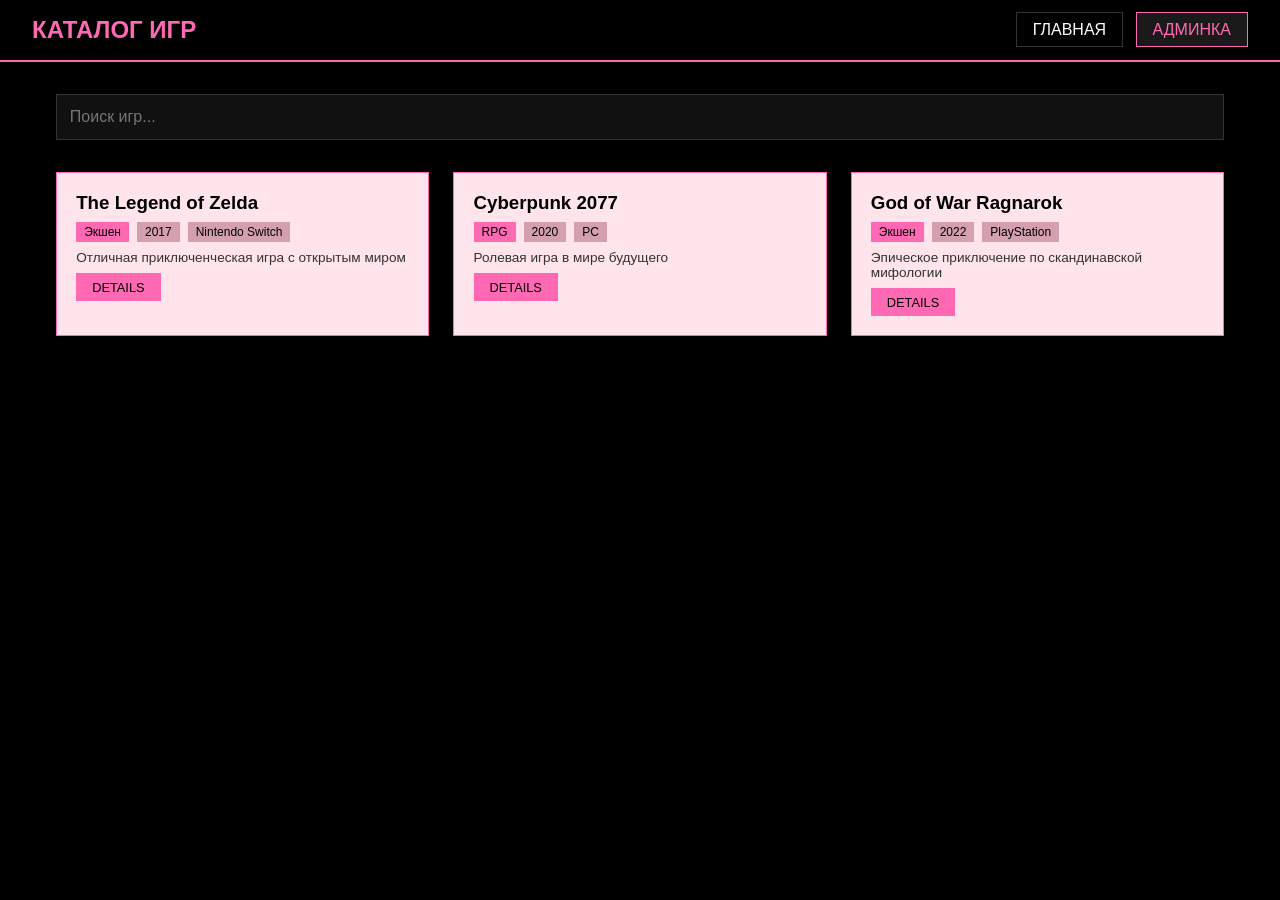
<file: index.html>
<!DOCTYPE html>
<html lang="ru">
<head>
    <meta charset="UTF-8">
    <meta name="viewport" content="width=device-width, initial-scale=1.0">
    <title>Каталог игр</title>
    <link rel="stylesheet" href="style.css">
</head>
<body>
    <header>
        <h1>КАТАЛОГ ИГР</h1>
        <nav>
            <a href="index.html">ГЛАВНАЯ</a>
            <a href="admin.html" class="admin-link">АДМИНКА</a>
        </nav>
    </header>
    <main>
        <div class="search-box">
            <input type="text" id="search" placeholder="Поиск игр...">
        </div>
        <div id="grid" class="games-grid"></div>
    </main>
    <script src="js/data.js"></script>
    <script src="js/catalog.js"></script>
</body>
</html>
</file>
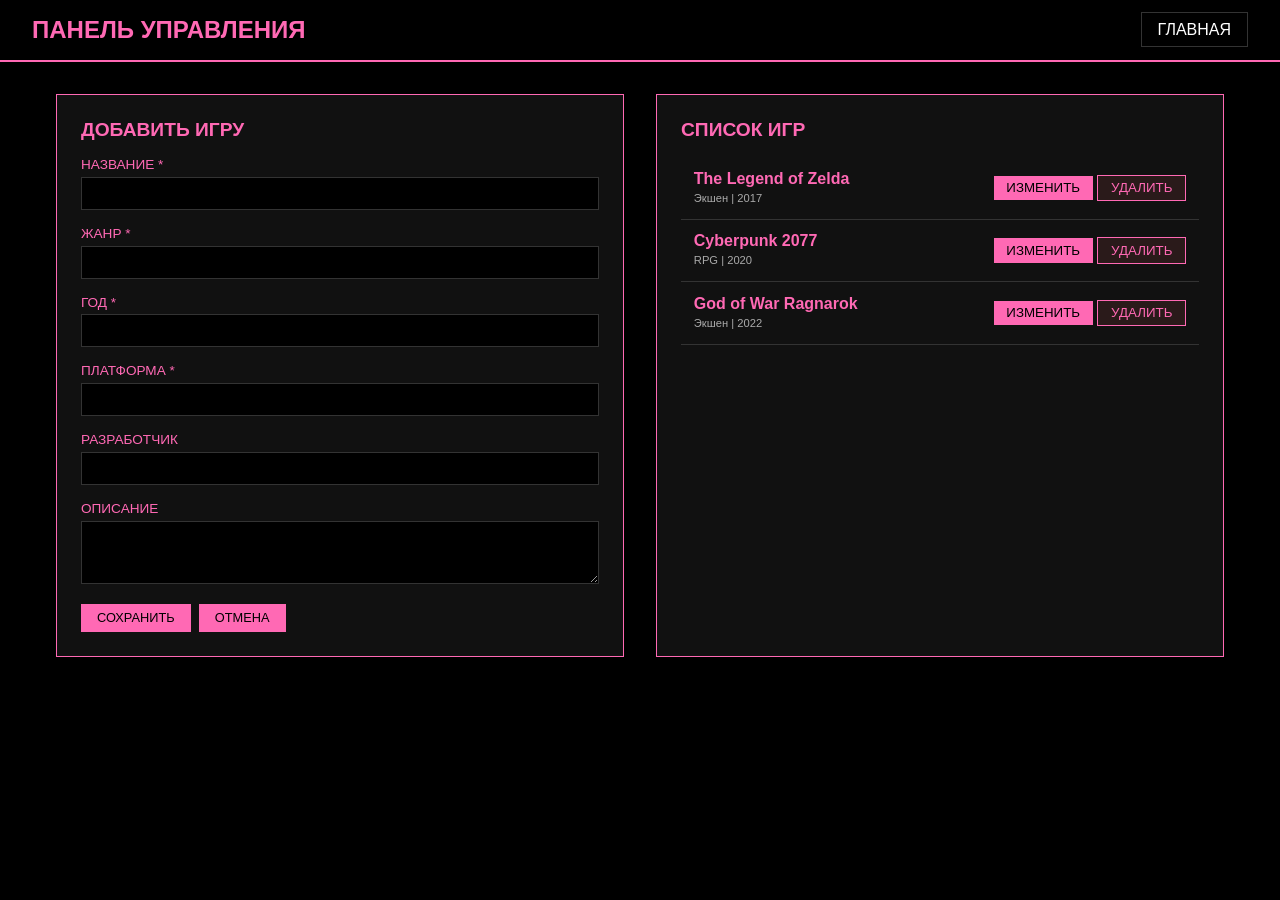
<file: admin.html>
<!DOCTYPE html>
<html lang="ru">
<head>
    <meta charset="UTF-8">
    <meta name="viewport" content="width=device-width, initial-scale=1.0">
    <title>Панель управления</title>
    <link rel="stylesheet" href="style.css">
</head>
<body>
    <header>
        <h1>ПАНЕЛЬ УПРАВЛЕНИЯ</h1>
        <nav>
            <a href="index.html">ГЛАВНАЯ</a>
        </nav>
    </header>
    <main>
        <div class="admin-container">
            <div class="form-box">
                <h2 id="formTitle">ДОБАВИТЬ ИГРУ</h2>
                <form id="gameForm">
                    <input type="hidden" id="gameId">
                    <div class="form-group">
                        <label>НАЗВАНИЕ *</label>
                        <input type="text" id="title" required>
                    </div>
                    <div class="form-group">
                        <label>ЖАНР *</label>
                        <input type="text" id="genre" required>
                    </div>
                    <div class="form-group">
                        <label>ГОД *</label>
                        <input type="number" id="year" required>
                    </div>
                    <div class="form-group">
                        <label>ПЛАТФОРМА *</label>
                        <input type="text" id="platform" required>
                    </div>
                    <div class="form-group">
                        <label>РАЗРАБОТЧИК</label>
                        <input type="text" id="developer">
                    </div>
                    <div class="form-group">
                        <label>ОПИСАНИЕ</label>
                        <textarea id="description" rows="3"></textarea>
                    </div>
                    <div class="form-buttons">
                        <button type="submit" class="btn">СОХРАНИТЬ</button>
                        <button type="button" class="btn" id="cancelBtn">ОТМЕНА</button>
                    </div>
                </form>
            </div>
            <div class="list-box">
                <h2>СПИСОК ИГР</h2>
                <div id="gamesList" class="admin-list"></div>
            </div>
        </div>
    </main>
    <script src="js/data.js"></script>
    <script src="js/admin.js"></script>
</body>
</html>
</file>
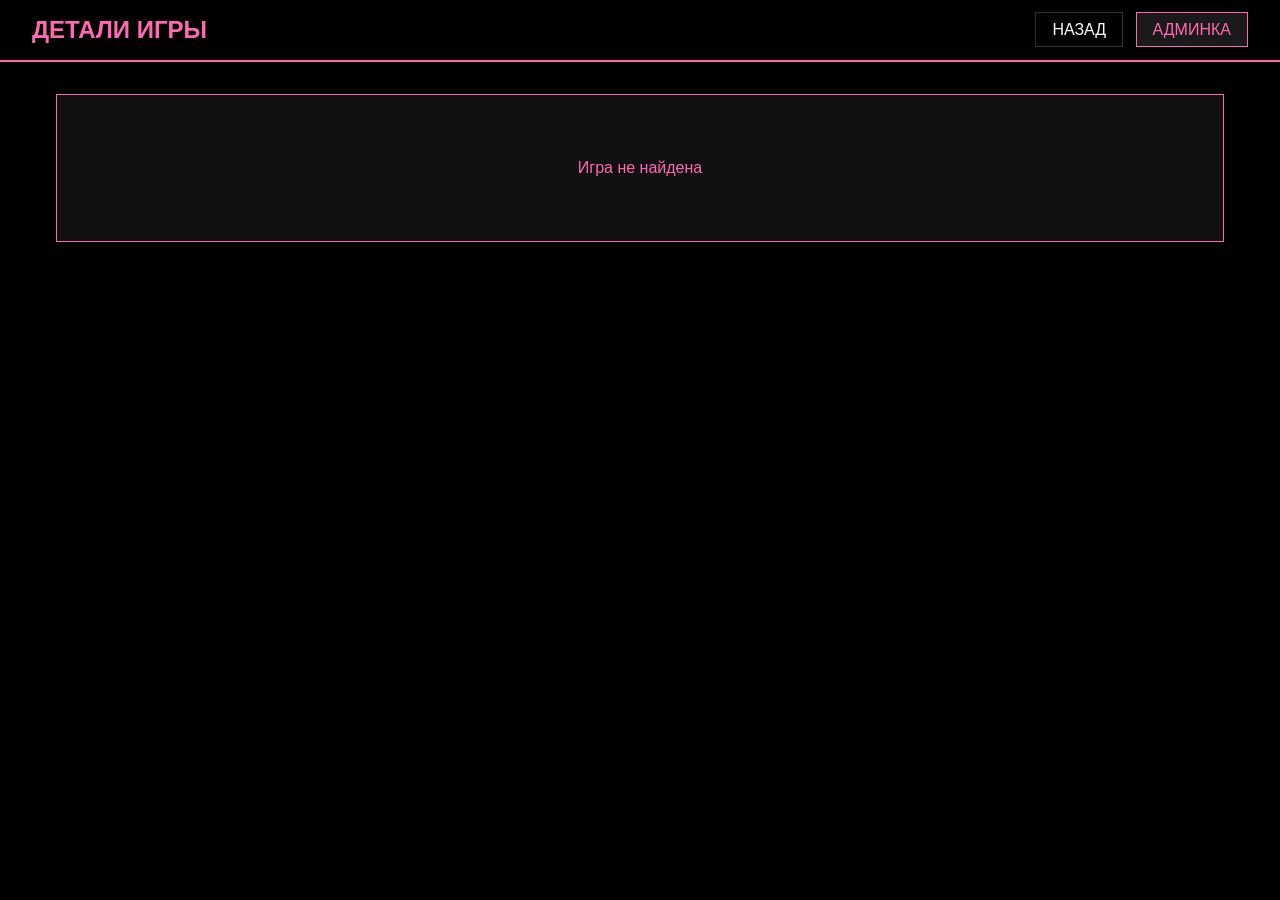
<file: game.html>
<!DOCTYPE html>
<html lang="ru">
<head>
    <meta charset="UTF-8">
    <meta name="viewport" content="width=device-width, initial-scale=1.0">
    <title>Детали игры</title>
    <link rel="stylesheet" href="style.css">
</head>
<body>
    <header>
        <h1>ДЕТАЛИ ИГРЫ</h1>
        <nav>
            <a href="index.html">НАЗАД</a>
            <a href="admin.html" class="admin-link">АДМИНКА</a>
        </nav>
    </header>
    <main>
        <div id="details" class="details-container"></div>
    </main>
    <script src="js/data.js"></script>
    <script src="js/game-details.js"></script>
</body>
</html>
</file>
<file: style.css>
* {
    margin: 0;
    padding: 0;
    box-sizing: border-box;
}

body {
    font-family: 'Segoe UI', Arial, sans-serif;
    background: #000;
    color: #fff;
}

header {
    background: #000;
    border-bottom: 2px solid #ff69b4;
    padding: 1rem 2rem;
    display: flex;
    justify-content: space-between;
    align-items: center;
    flex-wrap: wrap;
    gap: 1rem;
}

header h1 {
    color: #ff69b4;
    font-size: 1.5rem;
}

nav a {
    color: #fff;
    text-decoration: none;
    padding: 0.5rem 1rem;
    border: 1px solid #333;
    margin-left: 0.5rem;
}

nav a:hover {
    background: #ff69b4;
    color: #000;
}

.admin-link {
    background: #1a1a1a;
    border-color: #ff69b4;
    color: #ff69b4;
}

main {
    max-width: 1200px;
    margin: 2rem auto;
    padding: 0 1rem;
}

.search-box {
    margin-bottom: 2rem;
}

.search-box input {
    width: 100%;
    padding: 0.8rem;
    background: #111;
    border: 1px solid #333;
    color: #fff;
    font-size: 1rem;
}

.games-grid {
    display: grid;
    grid-template-columns: repeat(auto-fill, minmax(280px, 1fr));
    gap: 1.5rem;
}

.game-card {
    background: #ffe4ec;
    padding: 1.2rem;
    border: 1px solid #ff69b4;
    cursor: pointer;
    transition: all 0.3s;
}

.game-card:hover {
    transform: translateY(-3px);
    box-shadow: 0 5px 15px rgba(255,105,180,0.3);
}

.game-card h3 {
    color: #000;
    margin-bottom: 0.5rem;
}

.game-meta {
    display: flex;
    gap: 0.5rem;
    flex-wrap: wrap;
    margin: 0.5rem 0;
}

.genre {
    background: #ff69b4;
    color: #000;
    padding: 0.2rem 0.5rem;
    font-size: 0.75rem;
}

.year, .platform {
    background: #d4a0b0;
    color: #000;
    padding: 0.2rem 0.5rem;
    font-size: 0.75rem;
}

.desc-preview {
    color: #333;
    font-size: 0.85rem;
    margin: 0.5rem 0;
}

.btn {
    display: inline-block;
    background: #ff69b4;
    color: #000;
    padding: 0.4rem 1rem;
    text-decoration: none;
    font-size: 0.8rem;
    border: none;
    cursor: pointer;
}

.btn:hover {
    background: #ff1493;
    color: #fff;
}

.details-container {
    background: #111;
    border: 1px solid #ff69b4;
    padding: 2rem;
}

.details-container h2 {
    color: #ff69b4;
    margin-bottom: 1rem;
}

.detail-item {
    padding: 0.5rem;
    background: #000;
    margin: 0.5rem 0;
    border-left: 3px solid #ff69b4;
}

.detail-item strong {
    color: #ff69b4;
    width: 120px;
    display: inline-block;
}

.actions {
    margin-top: 1rem;
    display: flex;
    gap: 1rem;
}

.admin-container {
    display: grid;
    grid-template-columns: 1fr 1fr;
    gap: 2rem;
}

.form-box, .list-box {
    background: #111;
    border: 1px solid #ff69b4;
    padding: 1.5rem;
}

.form-box h2, .list-box h2 {
    color: #ff69b4;
    margin-bottom: 1rem;
    font-size: 1.2rem;
}

.form-group {
    margin-bottom: 1rem;
}

.form-group label {
    display: block;
    color: #ff69b4;
    margin-bottom: 0.3rem;
    font-size: 0.85rem;
}

.form-group input, .form-group textarea {
    width: 100%;
    padding: 0.5rem;
    background: #000;
    border: 1px solid #333;
    color: #fff;
}

.form-buttons {
    display: flex;
    gap: 0.5rem;
    margin-top: 1rem;
}

.admin-list {
    max-height: 500px;
    overflow-y: auto;
}

.admin-item {
    display: flex;
    justify-content: space-between;
    align-items: center;
    padding: 0.8rem;
    border-bottom: 1px solid #333;
}

.admin-item h4 {
    color: #ff69b4;
}

.admin-item small {
    color: #aaa;
    font-size: 0.7rem;
}

.edit, .delete {
    padding: 0.3rem 0.8rem;
    border: none;
    cursor: pointer;
}

.edit {
    background: #ff69b4;
    color: #000;
}

.delete {
    background: #2a1a1a;
    color: #ff69b4;
    border: 1px solid #ff69b4;
}

.no-data {
    text-align: center;
    padding: 2rem;
    color: #ff69b4;
}

@media (max-width: 768px) {
    .admin-container {
        grid-template-columns: 1fr;
    }
    header {
        flex-direction: column;
        text-align: center;
    }
}
</file>
